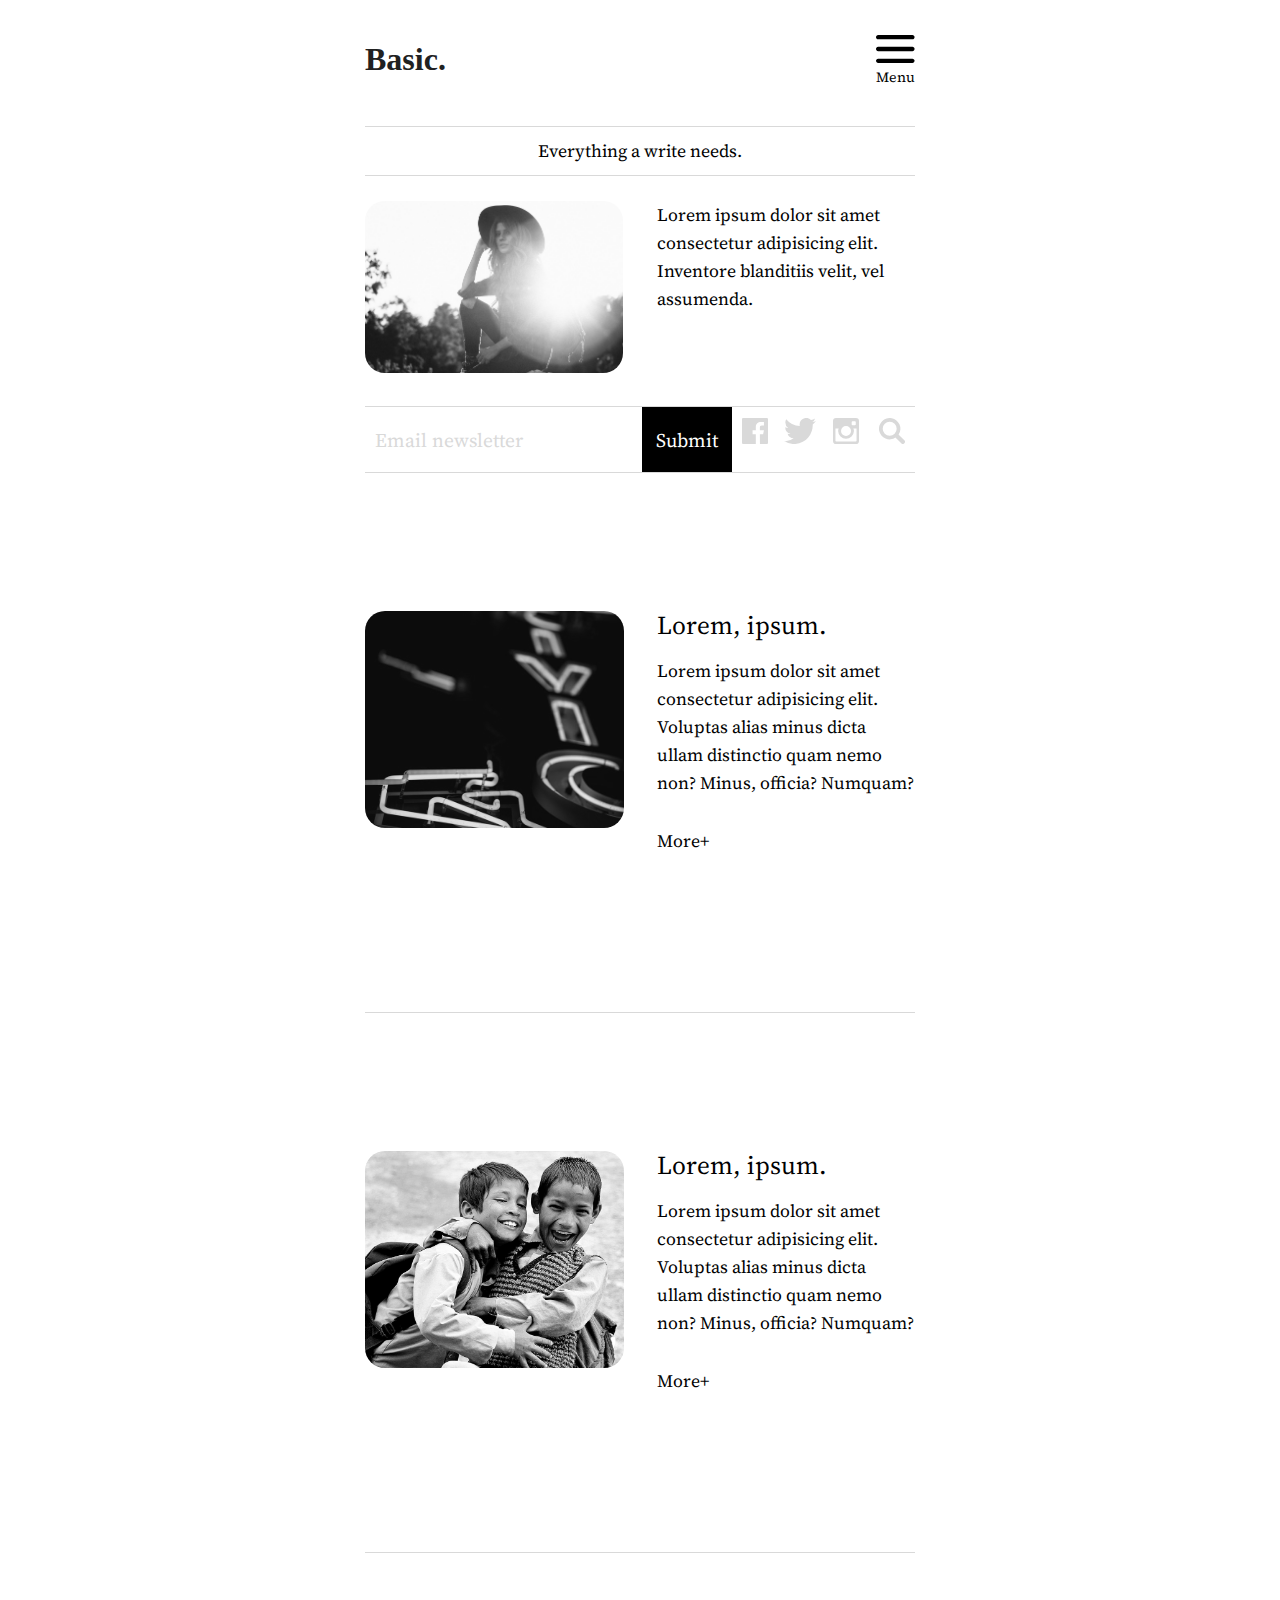
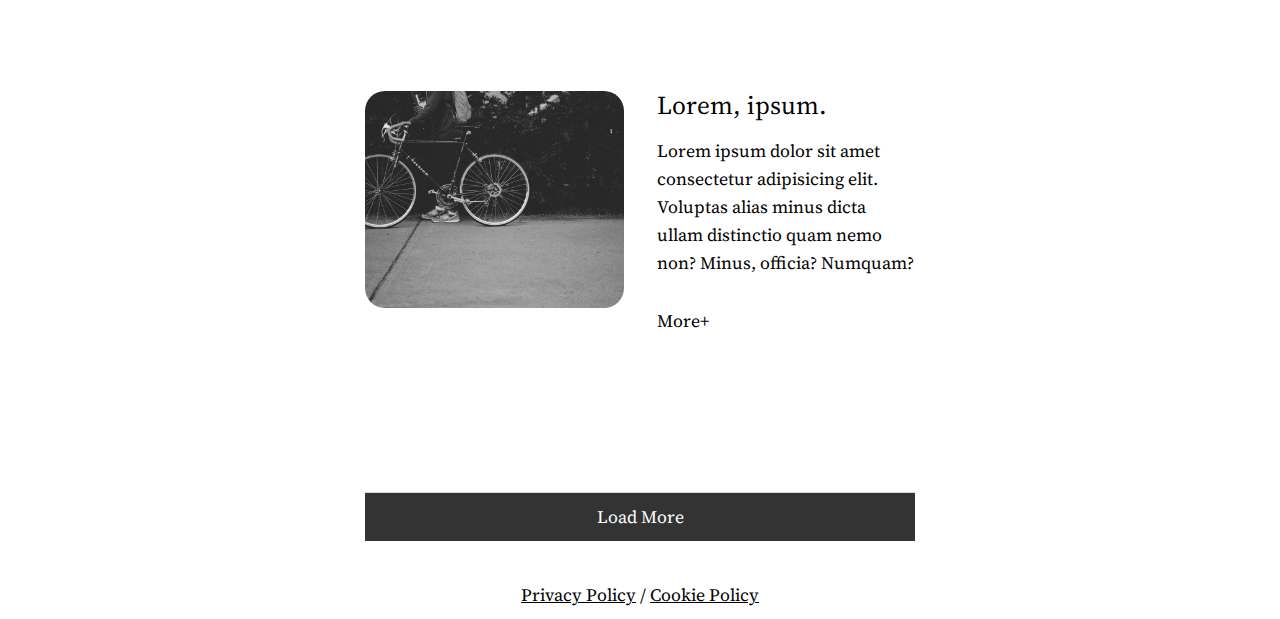
<file: index.html>
<!DOCTYPE html>
<html lang="en">

<head>
  <meta charset="UTF-8">
  <meta http-equiv="X-UA-Compatible" content="IE=edge">
  <meta name="viewport" content="width=device-width, initial-scale=1.0">
  <link rel="stylesheet" href="css/style.css">
</head>

<body>
  <div class="wrapper">

    <div class="header">
      <img src="images/logo.svg" alt="Basic WP Website">
    </div>

    <div class="mobile-menu">
      <img src="images/menu.svg" alt="Menu">Menu
    </div>

    <!-- <div id="toggleMyMenu">
      <ul>
        <li><a href="#">HOME</a></li>
        <li><a href="#">ABOUT</a></li>
        <li><a href="#">GALLERY</a></li>
        <li><a href="#">CONTACT</a></li>
        <li><a href="#">BLOG</a></li>
        <li><a href="#">PODCAST</a></li>
        <li><a href="#">DONATE</a></li>
      </ul>
    </div> -->

    <div class="slogan">Everything a write needs.</div>

    <div class="author">
      <div class="author-image">
        <img src="images/author.jpg" alt="author">
      </div>
      <div class="author-content">Lorem ipsum dolor sit amet consectetur adipisicing elit. Inventore blanditiis velit,
        vel assumenda.
      </div>
    </div>

    <div class="social">
      <div class="newsletter">
        <input type="text" placeholder="Email newsletter" class="subscribe-input">
        <input type="submit" value="Submit" name="subscribe" class='subscribe-button'>
      </div>
      <div class="networks">
        <a href="#"><img src="images/social/facebook.svg" alt="Facebook" /></a>
        <a href="#"><img src="images/social/twitter.svg" alt="Twitter" /></a>
        <a href="#"><img src="images/social/instagram.svg" alt="Instagram" /></a>
        <a href="#"><img src="images/social/search.svg" alt="Search" /></a>
      </div>
    </div>

    <div class="container">
      <div class="article">
        <div class="thumbnail">
          <img src="images/1.jpg" alt="img 3">
        </div>
        <div class="content">
          <h2>Lorem, ipsum.</h2>
          <p>Lorem ipsum dolor sit amet consectetur adipisicing elit. Voluptas alias minus dicta ullam distinctio quam
            nemo non? Minus, officia? Numquam?</p>
          <div class="button">More+</div>
        </div>
      </div>

      <div class="container">
        <div class="article">
          <div class="thumbnail">
            <img src="images/3.jpg" alt="img 3">
          </div>
          <div class="content">
            <h2>Lorem, ipsum.</h2>
            <p>Lorem ipsum dolor sit amet consectetur adipisicing elit. Voluptas alias minus dicta ullam distinctio quam
              nemo non? Minus, officia? Numquam?</p>
            <div class="button">More+</div>
          </div>
        </div>

        <div class="container">
          <div class="article">
            <div class="thumbnail">
              <img src="images/4.jpg" alt="img 3">
            </div>
            <div class="content">
              <h2>Lorem, ipsum.</h2>
              <p>Lorem ipsum dolor sit amet consectetur adipisicing elit. Voluptas alias minus dicta ullam distinctio
                quam
                nemo non? Minus, officia? Numquam?</p>
              <div class="button">More+</div>
            </div>
          </div>

          <div class="loadmore">
            Load More
          </div>
        </div>
        <div class="footer">
          <p><a href="#">Privacy Policy</a> / <a href="#">Cookie Policy</a></p>
        </div>
      </div>

</body>

</html>
</file>
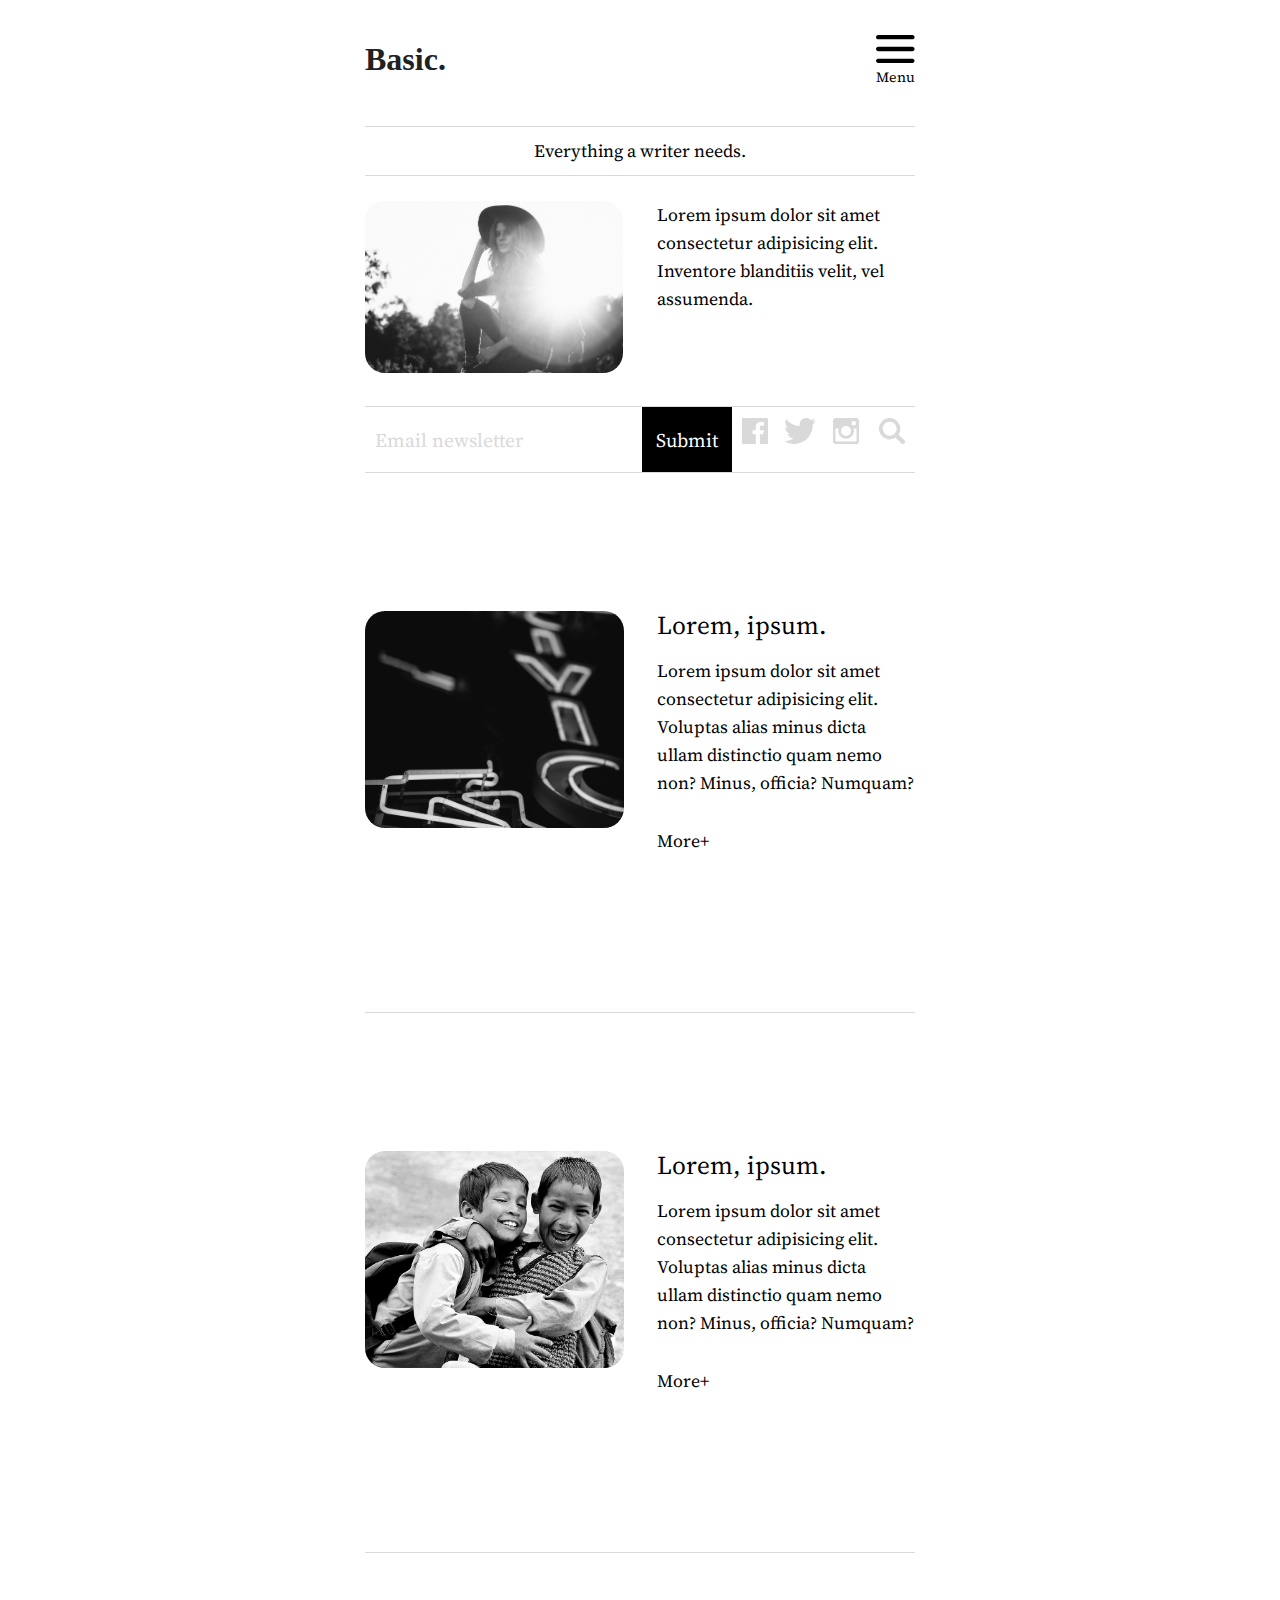
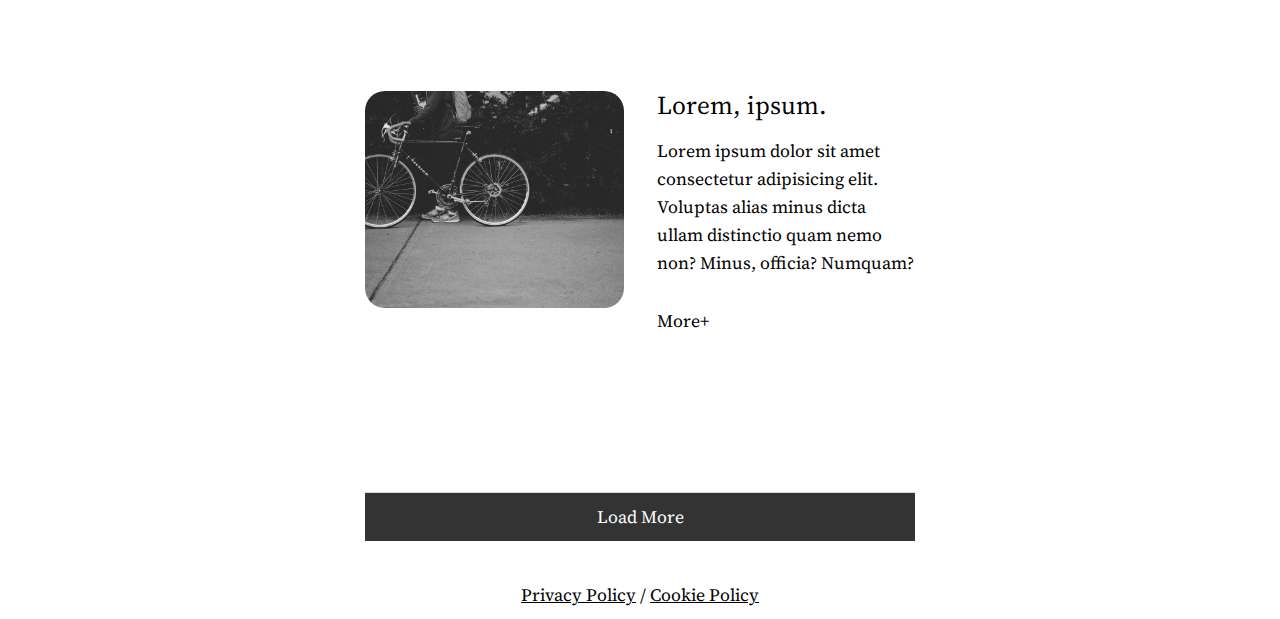
<file: wp-content/themes/basic-theme/blueprint.html>
<!DOCTYPE html>
<html lang="en">

<head>
  <meta charset="UTF-8">
  <meta http-equiv="X-UA-Compatible" content="IE=edge">
  <meta name="viewport" content="width=device-width, initial-scale=1.0">
  <link rel="stylesheet" href="css/style.css">
</head>

<body>
  <div class="wrapper">

    <div class="header">
      <img src="images/logo.svg" alt="Basic WP Website">
    </div>

    <div class="mobile-menu">
      <img src="images/menu.svg" alt="Menu">Menu
    </div>

    <!-- <div id="toggleMyMenu">
      <ul>
        <li><a href="#">HOME</a></li>
        <li><a href="#">ABOUT</a></li>
        <li><a href="#">GALLERY</a></li>
        <li><a href="#">CONTACT</a></li>
        <li><a href="#">BLOG</a></li>
        <li><a href="#">PODCAST</a></li>
        <li><a href="#">DONATE</a></li>
      </ul>
    </div> -->

    <div class="slogan">Everything a writer needs.</div>

    <div class="author">
      <div class="author-image">
        <img src="images/author.jpg" alt="author">
      </div>
      <div class="author-content">Lorem ipsum dolor sit amet consectetur adipisicing elit. Inventore blanditiis velit,
        vel assumenda.
      </div>
    </div>

    <div class="social">
      <div class="newsletter">
        <input type="text" placeholder="Email newsletter" class="subscribe-input">
        <input type="submit" value="Submit" name="subscribe" class='subscribe-button'>
      </div>
      <div class="networks">
        <a href="#"><img src="images/social/facebook.svg" alt="Facebook" /></a>
        <a href="#"><img src="images/social/twitter.svg" alt="Twitter" /></a>
        <a href="#"><img src="images/social/instagram.svg" alt="Instagram" /></a>
        <a href="#"><img src="images/social/search.svg" alt="Search" /></a>
      </div>
    </div>

    <div class="container">
      <div class="article">
        <div class="thumbnail">
          <img src="images/1.jpg" alt="img 3">
        </div>
        <div class="content">
          <h2>Lorem, ipsum.</h2>
          <p>Lorem ipsum dolor sit amet consectetur adipisicing elit. Voluptas alias minus dicta ullam distinctio quam
            nemo non? Minus, officia? Numquam?</p>
          <div class="button">More+</div>
        </div>
      </div>

      <div class="container">
        <div class="article">
          <div class="thumbnail">
            <img src="images/3.jpg" alt="img 3">
          </div>
          <div class="content">
            <h2>Lorem, ipsum.</h2>
            <p>Lorem ipsum dolor sit amet consectetur adipisicing elit. Voluptas alias minus dicta ullam distinctio quam
              nemo non? Minus, officia? Numquam?</p>
            <div class="button">More+</div>
          </div>
        </div>

        <div class="container">
          <div class="article">
            <div class="thumbnail">
              <img src="images/4.jpg" alt="img 3">
            </div>
            <div class="content">
              <h2>Lorem, ipsum.</h2>
              <p>Lorem ipsum dolor sit amet consectetur adipisicing elit. Voluptas alias minus dicta ullam distinctio
                quam
                nemo non? Minus, officia? Numquam?</p>
              <div class="button">More+</div>
            </div>
          </div>

          <div class="loadmore">
            Load More
          </div>
        </div>
        <div class="footer">
          <p><a href="#">Privacy Policy</a> / <a href="#">Cookie Policy</a></p>
        </div>
      </div>

</body>

</html>
</file>
<file: css/style.css>
@import url("https://fonts.googleapis.com/css2?family=Source+Serif+Pro:ital,wght@0,200;0,300;0,400;0,600;0,700;0,900;1,300&display=swap");*{margin:0;padding:0}body{font-family:'Source Serif Pro', serif;font-size:1.1em;line-height:28px}img{max-width:100%;height:auto}h1,h2,h3{font-weight:normal;margin-bottom:18px;font-size:1.6rem}p{margin-bottom:10px}a{color:#000}a:hover{color:#d9d9d9}input{font-family:inherit;border:0;font-size:1.1em;height:65px;padding:10px;box-sizing:border-box}input::placeholder{color:#d9d9d9}.wrapper{display:grid;grid-template-columns:1fr 1fr;grid-template-rows:1fr;grid-template-areas:'header mobile-menu' 'slogan slogan' 'author author' 'social social' 'container container' 'footer footer';max-width:600px;margin:0 auto;padding:0 25px;box-sizing:border-box}.header{grid-area:header;padding:40px 0}.mobile-menu{grid-area:mobile-menu;display:grid;grid-template-columns:1fr;align-self:center;justify-self:end;font-size:0.8em}.slogan{grid-area:slogan;text-align:center;padding:10px 0;border-top:1px solid #d9d9d9;border-bottom:1px solid #d9d9d9}.author{grid-area:author;display:grid;grid-template-columns:1fr 1fr;grid-template-rows:1fr;grid-column-gap:6%;padding:25px 0;grid-template-areas:'author-image author-image' 'author-content author-content '}.author img{border-radius:20px}.author .author-image{grid-area:author-image}.author .author-content{grid-area:author-content}.social{grid-area:social;display:grid;grid-template-rows:1fr;grid-template-areas:'newsletter' 'networks';grid-row-gap:20px;border-top:1px solid #d9d9d9;border-bottom:1px solid #d9d9d9}.social .newsletter{grid-area:newsletter;display:grid;grid-template-columns:2fr 1fr}.social .newsletter .subscribe-button{background-color:#000;color:#fff}.social .networks{grid-area:networks;display:flex;justify-content:center;align-items:center;margin-bottom:14px;height:56px}.social .networks a{flex-grow:1;text-align:center;flex-basis:0}.container{grid-area:container}.article{display:grid;grid-gap:6%;padding:25% 0;border-bottom:1px solid #d9d9d9;grid-template-areas:'thumbnail' 'content'}.article .thumbnail{grid-area:thumbnail;height:217px}.article .thumbnail img{border-radius:20px;width:100%;height:100%;object-fit:cover;filter:grayscale(100%)}.article .thumbnail .content{grid-area:content}.button{padding:20px 0}.loadmore{background-color:#333;color:#fff;padding:10px 0;text-align:center;margin-bottom:40px}.footer{grid-area:footer;text-align:center}#toggleMyMenu{font-size:1.6em;position:absolute;top:140px;background-color:#fff;left:0;right:0;text-align:center;z-index:1}#toggleMyMenu ul{list-style:none}#toggleMyMenu ul li{padding:20px;position:relative}#toggleMyMenu ul li:not(:last-child):after{position:absolute;transform:rotate(90deg);content:' | ';left:0;right:0;top:53px;color:#d9d9d9}#toggleMyMenu ul a{padding:20px;text-decoration:none}@media screen and (min-width: 736px){.article{grid-template-columns:1fr 1fr;grid-template-areas:'thumbnail content'}.social{grid-template-columns:2fr 1fr;grid-template-areas:'newsletter networks'}.social .networks{margin-bottom:0}.author{grid-template-areas:'author-image author-content'}}
/*# sourceMappingURL=style.css.map */
</file>
<file: wp-content/themes/basic-theme/css/style.css>
@import url("https://fonts.googleapis.com/css2?family=Source+Serif+Pro:ital,wght@0,200;0,300;0,400;0,600;0,700;0,900;1,300&display=swap");*{margin:0;padding:0}body{font-family:'Source Serif Pro', serif;font-size:1.1em;line-height:28px}img{max-width:100%;height:auto}h1,h2,h3{font-weight:normal;margin-bottom:18px;font-size:1.6rem}p{margin-bottom:10px}a{color:#000}a:hover{color:#d9d9d9}input{font-family:inherit;border:0;font-size:1.1em;height:65px;padding:10px;box-sizing:border-box}input::placeholder{color:#d9d9d9}.wrapper{display:grid;grid-template-columns:1fr 1fr;grid-template-rows:1fr;grid-template-areas:'header mobile-menu' 'slogan slogan' 'author author' 'social social' 'container container' 'footer footer';max-width:600px;margin:0 auto;padding:0 25px;box-sizing:border-box}.header{grid-area:header;padding:40px 0}.mobile-menu{grid-area:mobile-menu;display:grid;grid-template-columns:1fr;align-self:center;justify-self:end;font-size:0.8em}.slogan{grid-area:slogan;text-align:center;padding:10px 0;border-top:1px solid #d9d9d9;border-bottom:1px solid #d9d9d9}.author{grid-area:author;display:grid;grid-template-columns:1fr 1fr;grid-template-rows:1fr;grid-column-gap:6%;padding:25px 0;grid-template-areas:'author-image author-image' 'author-content author-content '}.author img{border-radius:20px}.author .author-image{grid-area:author-image}.author .author-content{grid-area:author-content}.social{grid-area:social;display:grid;grid-template-rows:1fr;grid-template-areas:'newsletter' 'networks';grid-row-gap:20px;border-top:1px solid #d9d9d9;border-bottom:1px solid #d9d9d9}.social .newsletter{grid-area:newsletter;display:grid;grid-template-columns:2fr 1fr}.social .newsletter .subscribe-button{background-color:#000;color:#fff}.social .networks{grid-area:networks;display:flex;justify-content:center;align-items:center;margin-bottom:14px;height:56px}.social .networks a{flex-grow:1;text-align:center;flex-basis:0}.container{grid-area:container}.article{display:grid;grid-gap:6%;padding:25% 0;border-bottom:1px solid #d9d9d9;grid-template-areas:'thumbnail' 'content'}.article .thumbnail{grid-area:thumbnail;height:217px}.article .thumbnail img{border-radius:20px;width:100%;height:100%;object-fit:cover;filter:grayscale(100%)}.article .thumbnail .content{grid-area:content}.article .thumbnail .content>p{width:30%}.button{padding:20px 0}.loadmore{background-color:#333;color:#fff;padding:10px 0;text-align:center;margin-bottom:40px}.footer{grid-area:footer;text-align:center}#toggleMyMenu{font-size:1.6em;position:absolute;top:140px;background-color:#fff;left:0;right:0;text-align:center;z-index:1}#toggleMyMenu ul{list-style:none}#toggleMyMenu ul li{padding:20px;position:relative}#toggleMyMenu ul li:not(:last-child):after{position:absolute;transform:rotate(90deg);content:' | ';left:0;right:0;top:53px;color:#d9d9d9}#toggleMyMenu ul a{padding:20px;text-decoration:none}nav.pagination{display:grid;grid-template-columns:repeat(auto-fit, minmax(10px, 1fr));text-align:center}nav.pagination a,nav.pagination span{padding:15px 0;border-bottom:1px solid #d9d9d9}@media screen and (min-width: 736px){.article{grid-template-columns:1fr 1fr;grid-template-areas:'thumbnail content'}.social{grid-template-columns:2fr 1fr;grid-template-areas:'newsletter networks'}.social .networks{margin-bottom:0}.author{grid-template-areas:'author-image author-content'}}
/*# sourceMappingURL=style.css.map */
</file>
